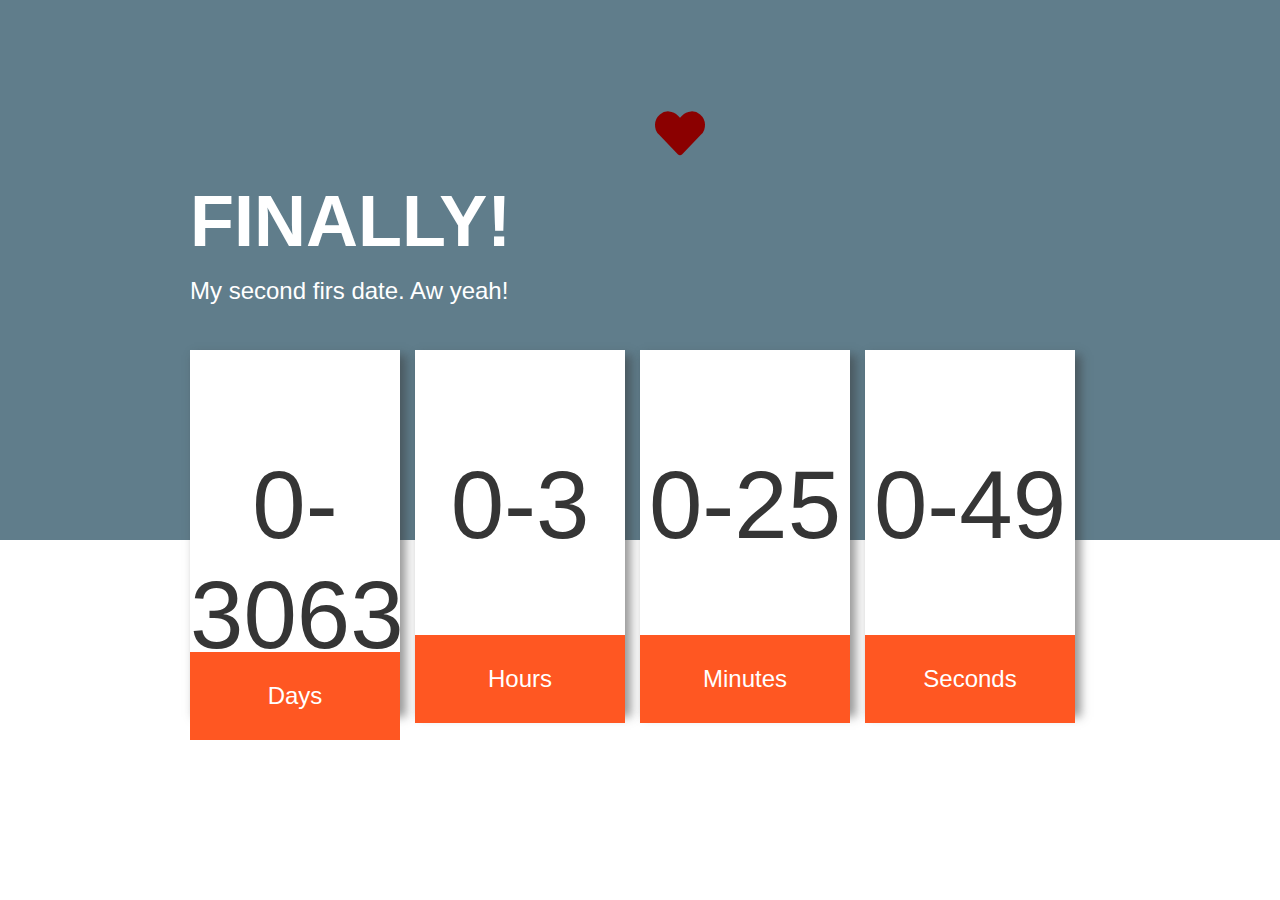
<file: index.html>
<!doctype html>
<html lang="en">
<head>
    <meta charset="UTF-8">
    <meta name="viewport"
          content="width=device-width, user-scalable=no, initial-scale=1.0, maximum-scale=1.0, minimum-scale=1.0">
    <meta http-equiv="X-UA-Compatible" content="ie=edge">
    <title>Побачення</title>
    <link href="https://use.fontawesome.com/releases/v5.0.6/css/all.css" rel="stylesheet">
    <link rel="stylesheet" href="css/styles.css">
</head>
<body>
<header><p class="meta animation-warapper"><i class="fas fa-heart animation-heart color"></i></p></header>
<section>
    <div class="wrapper">

        <hgroup>
            <h1>FINALLY!</h1>
            <p class="meta">My second firs date. Aw yeah!</p>
        </hgroup>

        <div id="countdown">
            <div class="cd-box">
                <p class="numbers days">00</p><br>
                <p class="strings timeRefDays">Days</p>
            </div>
            <div class="cd-box">
                <p class="numbers hours">00</p><br>
                <p class="strings timeRefHours">Hours</p>
            </div>
            <div class="cd-box">
                <p class="numbers minutes">00</p><br>
                <p class="strings timeRefMinutes">Minutes</p>
            </div>
            <div class="cd-box">
                <p class="numbers seconds">00</p><br>
                <p class="strings timeRefSeconds">Seconds</p>
            </div>
        </div>
        <!-- end div#countdown -->
    </div>
    <!-- end div.wrapper -->
</section>


<script src="js/scripts.js"></script>
</body>
</html>
</file>
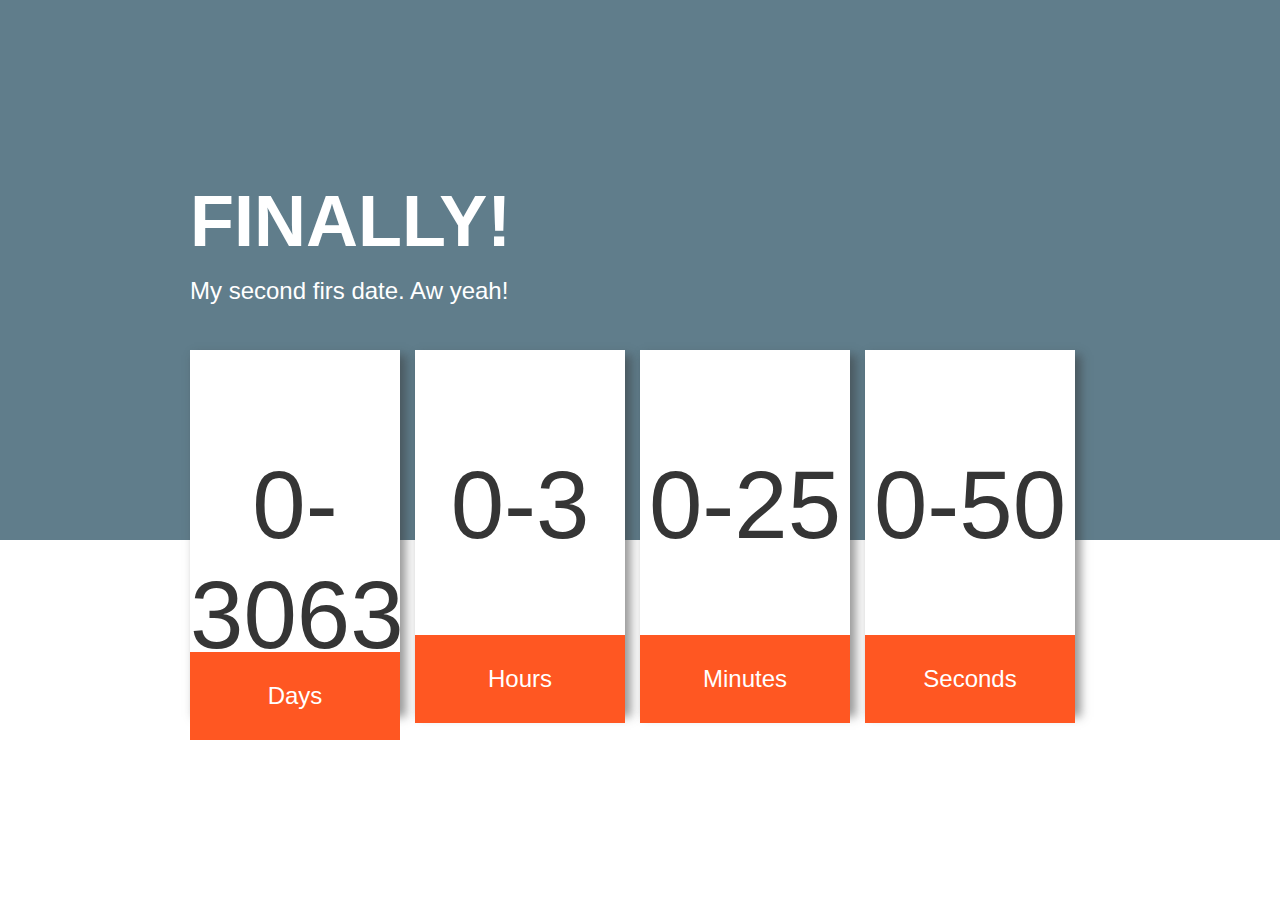
<file: mydatecountdown/index.html>
<!doctype html>
<html lang="en">
<head>
    <meta charset="UTF-8">
    <meta name="viewport"
          content="width=device-width, user-scalable=no, initial-scale=1.0, maximum-scale=1.0, minimum-scale=1.0">
    <meta http-equiv="X-UA-Compatible" content="ie=edge">
    <title>Document</title>
    <link rel="stylesheet" href="css/styles.css">

</head>
<body>
<header></header>
<section>
    <div class="wrapper">

        <hgroup>
            <h1>FINALLY!</h1>
            <p class="meta">My second firs date. Aw yeah!</p>
        </hgroup>

        <div id="countdown">
            <div class="cd-box">
                <p class="numbers days">00</p><br>
                <p class="strings timeRefDays">Days</p>
            </div>
            <div class="cd-box">
                <p class="numbers hours">00</p><br>
                <p class="strings timeRefHours">Hours</p>
            </div>
            <div class="cd-box">
                <p class="numbers minutes">00</p><br>
                <p class="strings timeRefMinutes">Minutes</p>
            </div>
            <div class="cd-box">
                <p class="numbers seconds">00</p><br>
                <p class="strings timeRefSeconds">Seconds</p>
            </div>
        </div>
        <!-- end div#countdown -->
    </div>
    <!-- end div.wrapper -->
</section>


<script src="js/scripts.js"></script>
</body>
</html>
</file>
<file: css/styles.css>
/* resets and general styles */

*{
    margin: 0 auto;
    -webkit-box-sizing: border-box;
    -moz-box-sizing: border-box;
    box-sizing: border-box;
}

::-moz-selection{
    color: #FFFFFF;
    background: #FF5722;
}

::selection{
    color: #FFFFFF;
    background: #FF5722;
}

body{
    font: normal 16px 'Roboto', sans-serif;
    position: absolute;
    height: 100%;
    width: 100%;
}

div.wrapper{
    width: calc(4*225px);
    margin: 0 auto;
}

span, a, strong{font-weight: 700;}
a{transition: .2s; text-decoration: none; color: #787878; border-bottom: 1px solid #607D8B;}
a:hover{transition: .2s; color: #FF5722;}

/* page layout */

/* header */

header{
    width: 100%;
    height: 60%;
    background: #607D8B;
}

/* section */

section{
    width: 100%;
    height: 50%;
}

section h1, section p.meta{
    color: #FFFFFF;
    margin-bottom: 15px;
}

section hgroup{margin-top: -360px;}

section p.numbers{font-size: 6em;}
section p.meta,section p.strings{font-size: 1.5em;}
section h1{font-size: 4.5em;}

/* countdown styles */

div#countdown{color: #353535;}

div#countdown p{
    width: 100%;
    display: inline-block;
    text-align: center;
}

p.numbers{
    width: 100%;
    height: 85%;
    background: #FFFFFF;
    margin-top: -25px;
    padding-top: 100px;
}

p.strings{
    width: 100%;
    height: auto;
    padding: 30px 0;
    background: #FF5722;
    color: #FFFFFF;
}

div.cd-box{
    width: 210px;
    height: 360px;
    background: #FFFFFF;
    float: left;
    padding: 25px 0 0 0;
    margin: 30px 15px 0 0;
    -webkit-box-shadow: 5px 6px 9px 1px rgba(53, 53, 53, 0.5);
    -moz-box-shadow: 5px 6px 9px 1px rgba(53, 53, 53, 0.5);
    box-shadow: 5px 6px 9px 1px rgba(53, 53, 53, 0.5);
}

.color {
    color: darkred;
    margin-left: 15px;
    font-size: 50px;
}

.animation-warapper {
    position: relative;
    top: 20%;
    left: 50%;
}

.animation-heart {
    animation: 1s infinite beatHeart;

}
@keyframes beatHeart {
    0% {
        transform: scale(1);

    }
    25% {
        transform: scale(1.1);

    }
    40% {
        transform: scale(1);

    }
    60% {
        transform: scale(1.1);

    }
    100% {
        transform: scale(1);

    }
}
</file>
<file: mydatecountdown/css/styles.css>
/* resets and general styles */

*{
    margin: 0 auto;
    -webkit-box-sizing: border-box;
    -moz-box-sizing: border-box;
    box-sizing: border-box;
}

::-moz-selection{
    color: #FFFFFF;
    background: #FF5722;
}

::selection{
    color: #FFFFFF;
    background: #FF5722;
}

body{
    font: normal 16px 'Roboto', sans-serif;
    position: absolute;
    height: 100%;
    width: 100%;
}

div.wrapper{
    width: calc(4*225px);
    margin: 0 auto;
}

span, a, strong{font-weight: 700;}
a{transition: .2s; text-decoration: none; color: #787878; border-bottom: 1px solid #607D8B;}
a:hover{transition: .2s; color: #FF5722;}

/* page layout */

/* header */

header{
    width: 100%;
    height: 60%;
    background: #607D8B;
}

/* section */

section{
    width: 100%;
    height: 50%;
}

section h1, section p.meta{
    color: #FFFFFF;
    margin-bottom: 15px;
}

section hgroup{margin-top: -360px;}

section p.numbers{font-size: 6em;}
section p.meta,section p.strings{font-size: 1.5em;}
section h1{font-size: 4.5em;}

/* countdown styles */

div#countdown{color: #353535;}

div#countdown p{
    width: 100%;
    display: inline-block;
    text-align: center;
}

p.numbers{
    width: 100%;
    height: 85%;
    background: #FFFFFF;
    margin-top: -25px;
    padding-top: 100px;
}

p.strings{
    width: 100%;
    height: auto;
    padding: 30px 0;
    background: #FF5722;
    color: #FFFFFF;
}

div.cd-box{
    width: 210px;
    height: 360px;
    background: #FFFFFF;
    float: left;
    padding: 25px 0 0 0;
    margin: 30px 15px 0 0;
    -webkit-box-shadow: 5px 6px 9px 1px rgba(53, 53, 53, 0.5);
    -moz-box-shadow: 5px 6px 9px 1px rgba(53, 53, 53, 0.5);
    box-shadow: 5px 6px 9px 1px rgba(53, 53, 53, 0.5);
}
</file>
